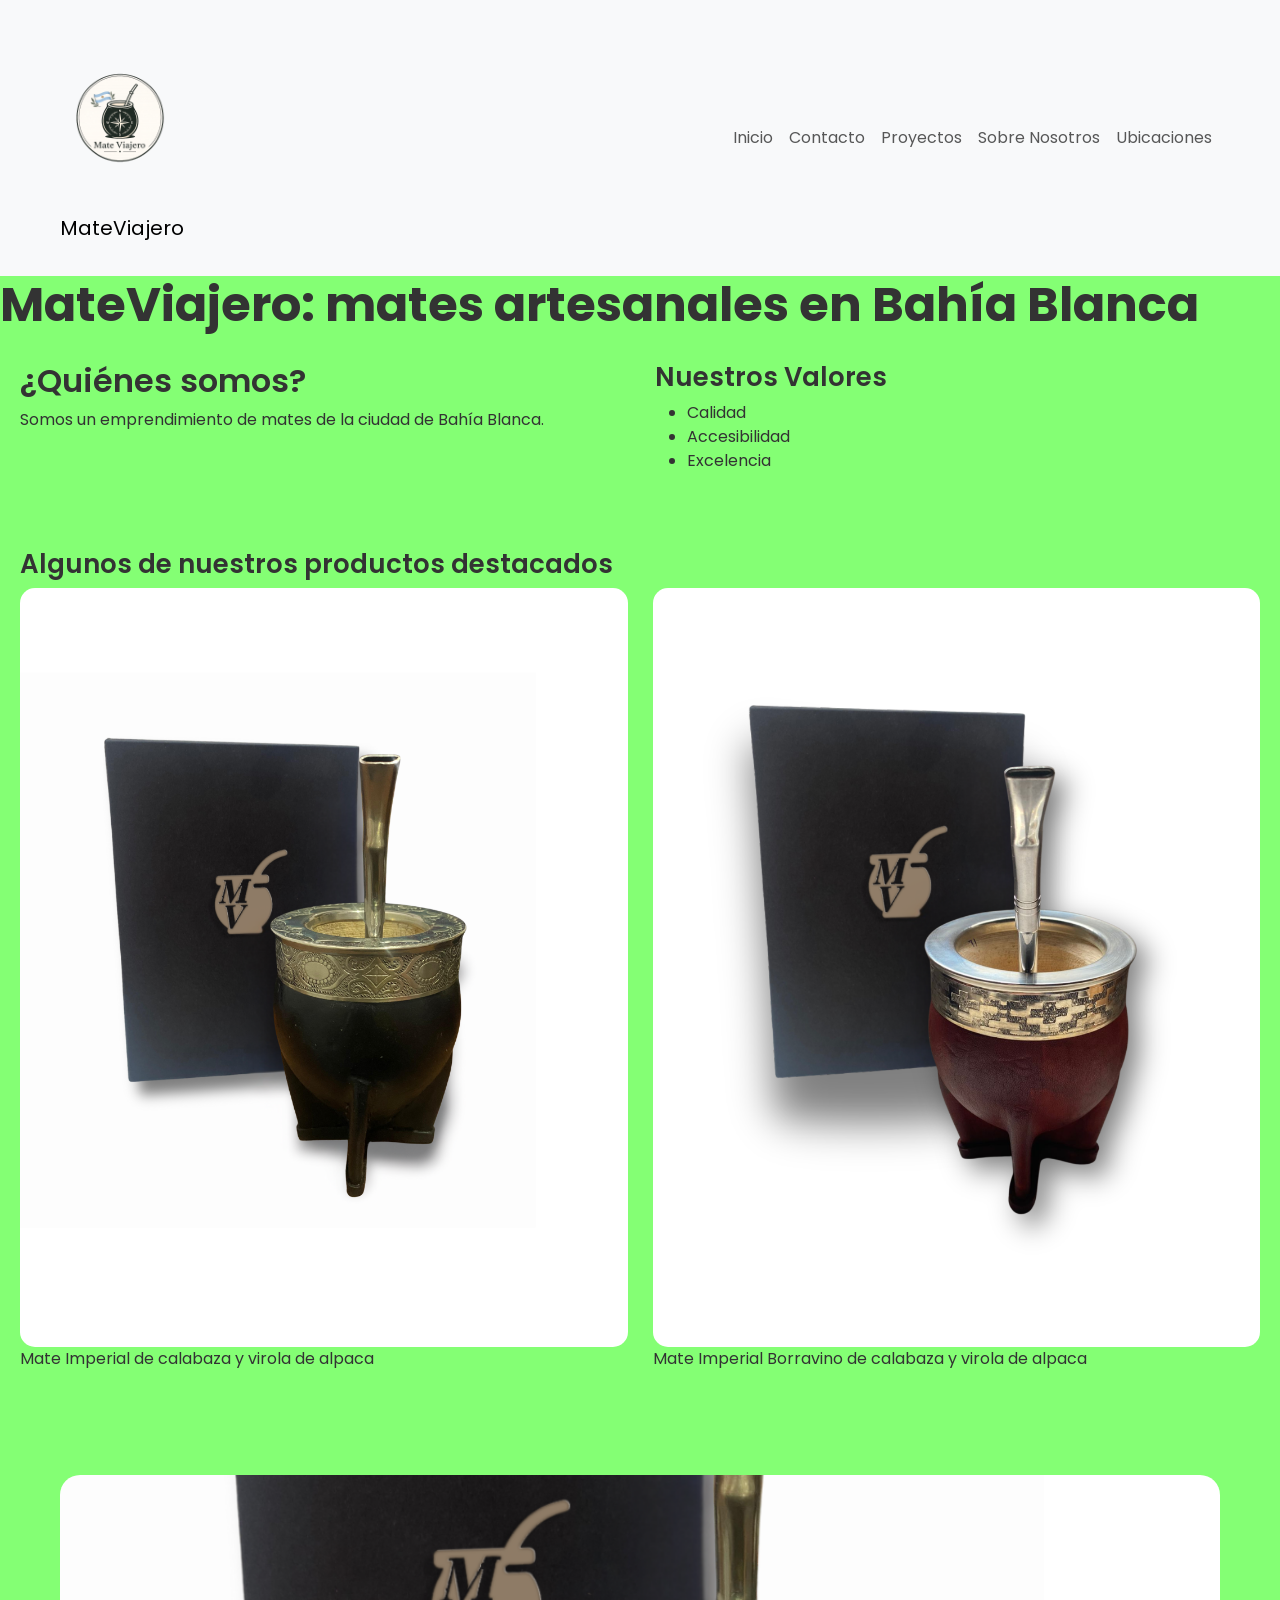
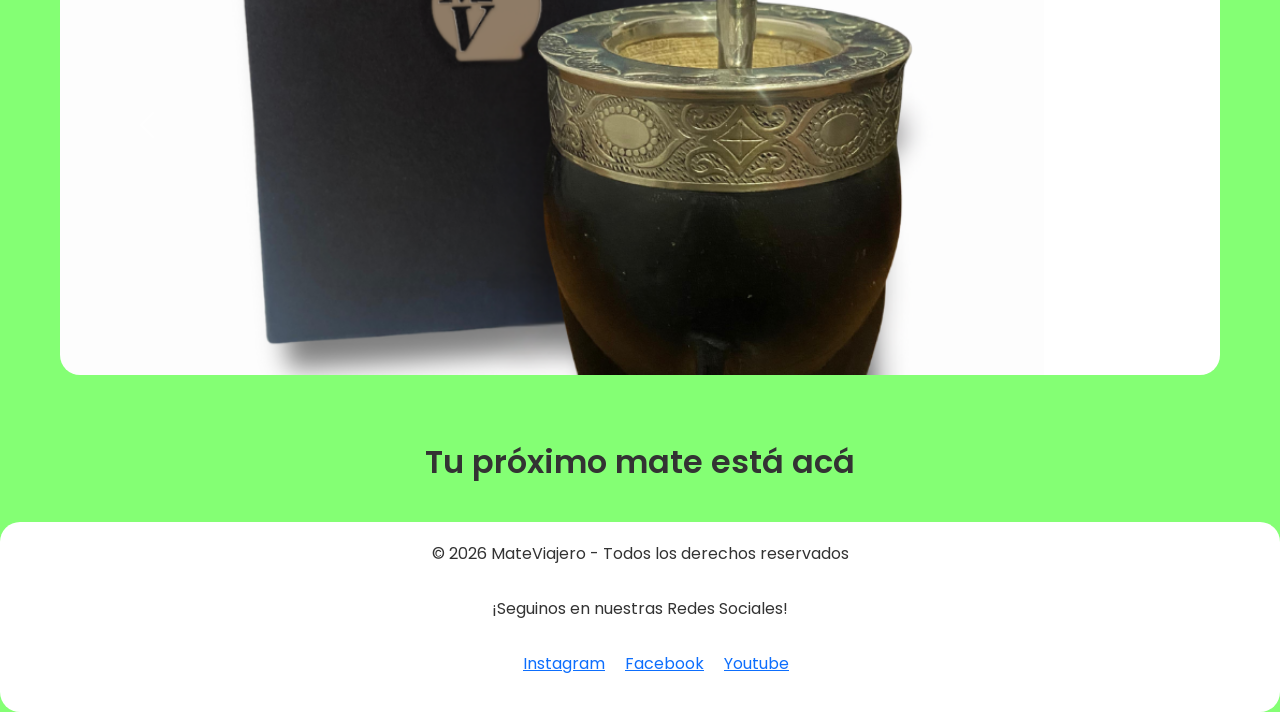
<file: index.html>
﻿<!DOCTYPE html>
<html lang="es">

<head>
    <meta charset="UTF-8">
    <meta name="viewport" content="width=device-width, initial-scale=1.0">

   <title>MateViajero | Mates artesanales en Bahía Blanca</title>

   <meta name="description" content="MateViajero ofrece mates artesanales y accesorios materos en Bahía Blanca. Conocé nuestros productos, diseños y propuestas para disfrutar la cultura del mate.">
   <meta name="keywords" content="mates artesanales, mates en Bahía Blanca, mate imperial, accesorios para mate, MateViajero, productos materos">

    <link rel="preconnect" href="https://fonts.googleapis.com">

    <link rel="preconnect" href="https://fonts.gstatic.com" crossorigin>

    <link href="https://fonts.googleapis.com/css2?family=Poppins:wght@400;600;700&display=swap" rel="stylesheet">

    <link href="https://cdn.jsdelivr.net/npm/bootstrap@5.3.7/dist/css/bootstrap.min.css" rel="stylesheet">

    <link rel="stylesheet" href="https://unpkg.com/aos@2.3.1/dist/aos.css">

    <link rel="stylesheet" href="styles/style.css">
</head>

<body>

    <!-- NAVBAR -->
<nav class="navbar navbar-expand-lg bg-light">

<div class="container">

    <a class="navbar-brand" href="index.html">

      <img src="assets/logo-mateviajero.png"
           alt="Logo MateViajero"
           class="logo">

      MateViajero

    </a>

    <button class="navbar-toggler"
            type="button"
            data-bs-toggle="collapse"
            data-bs-target="#menuPrincipal"
            aria-controls="menuPrincipal"
            aria-expanded="false"
            aria-label="Abrir menú">

      <span class="navbar-toggler-icon"></span>

    </button>

    <div class="collapse navbar-collapse" id="menuPrincipal">

      <ul class="navbar-nav ms-auto">

        <li class="nav-item">
          <a class="nav-link" href="index.html">Inicio</a>
        </li>

        <li class="nav-item">
          <a class="nav-link" href="pages/contacto.html">Contacto</a>
        </li>

        <li class="nav-item">
          <a class="nav-link" href="pages/proyectos.html">Proyectos</a>
        </li>

        <li class="nav-item">
          <a class="nav-link" href="pages/sobre-nosotros.html">Sobre Nosotros</a>
        </li>

        <li class="nav-item">
          <a class="nav-link" href="pages/ubicaciones.html">Ubicaciones</a>
        </li>

      </ul>

    </div>

  </div>

</nav>

<!-- Sección principal -->
<main class="main">

        <h1>MateViajero: mates artesanales en Bahía Blanca</h1>

<!-- Presentación -->
<section class="about">


    <article class="about-card" data-aos="fade-up">


        <div class="about-info">

            <h2>¿Quiénes somos?</h2>

            <p>
                Somos un emprendimiento de mates de la ciudad de Bahía Blanca.
            </p>

        </div>



        <div class="values">

            <h3>Nuestros Valores</h3>

            <ul>

                <li>Calidad</li>

                <li>Accesibilidad</li>

                <li>Excelencia</li>

            </ul>

        </div>




        <div class="products" data-aos="fade-up">


            <h3>
                Algunos de nuestros productos destacados
            </h3>


            <div class="product-grid">


                <figure class="product-card" data-aos="fade-up">

                    <img 
                    src="assets/imperial-calabaza-alpaca.png" 
                    alt="Mate Imperial de calabaza con virola de alpaca"
                    class="product-image">


                    <figcaption>
                        Mate Imperial de calabaza y virola de alpaca
                    </figcaption>

                </figure>



                <figure class="product-card" data-aos="fade-up" data-aos-delay="150">

                    <img 
                    src="assets/imperial-borravino-calabaza-alpaca.png"
                    alt="Mate Imperial de color borravino de calabaza con virola de alpaca"
                    class="product-image">


                    <figcaption>
                        Mate Imperial Borravino de calabaza y virola de alpaca
                    </figcaption>


                </figure>


            </div>


        </div>


    </article>


</section>

<!-- Carousel de productos -->
<section class="container my-5">

    <div id="carouselMate"
     class="carousel slide"
     data-bs-ride="carousel"
     data-aos="fade-up">

        <div class="carousel-inner">

            <div class="carousel-item active">

                <img src="assets/imperial-calabaza-alpaca.png"
                     class="d-block w-100"
                     alt="Mate Imperial de calabaza con virola de alpaca">

            </div>

            <div class="carousel-item">

                <img src="assets/imperial-borravino-calabaza-alpaca.png"
                     class="d-block w-100"
                     alt="Mate Imperial borravino de calabaza con virola de alpaca">

            </div>

            <div class="carousel-item">

                <img src="assets/productos-mateviajero.png"
                     class="d-block w-100"
                     alt="Productos artesanales de MateViajero en Bahia Blanca">

            </div>

        </div>

        <button class="carousel-control-prev"
                type="button"
                data-bs-target="#carouselMate"
                data-bs-slide="prev">

            <span class="carousel-control-prev-icon"></span>

        </button>

        <button class="carousel-control-next"
                type="button"
                data-bs-target="#carouselMate"
                data-bs-slide="next">

            <span class="carousel-control-next-icon"></span>

        </button>

    </div>

</section>



<section class="cta">

<h2>
    Tu próximo mate está acá
</h2>

</section>



</main>

 
<!-- Pie de página -->
<footer class="footer">



<p>
© 2026 MateViajero - Todos los derechos reservados
</p>


<p>
¡Seguinos en nuestras Redes Sociales!
</p>


<ul class="social-list">

<li>
<a href="https://instagram.com/mateviajerok">
Instagram
</a>
</li>


<li>
<a href="https://facebook.com/mateviajero">
Facebook
</a>
</li>


<li>
<a href="https://youtube.com">
Youtube
</a>
</li>


</ul>


</footer>

<script src="https://cdn.jsdelivr.net/npm/bootstrap@5.3.7/dist/js/bootstrap.bundle.min.js"></script>

<script src="https://unpkg.com/aos@2.3.1/dist/aos.js"></script>

<script>
    AOS.init({
        duration: 800,
        once: true
    });
</script>

</body>
</html>
</file>
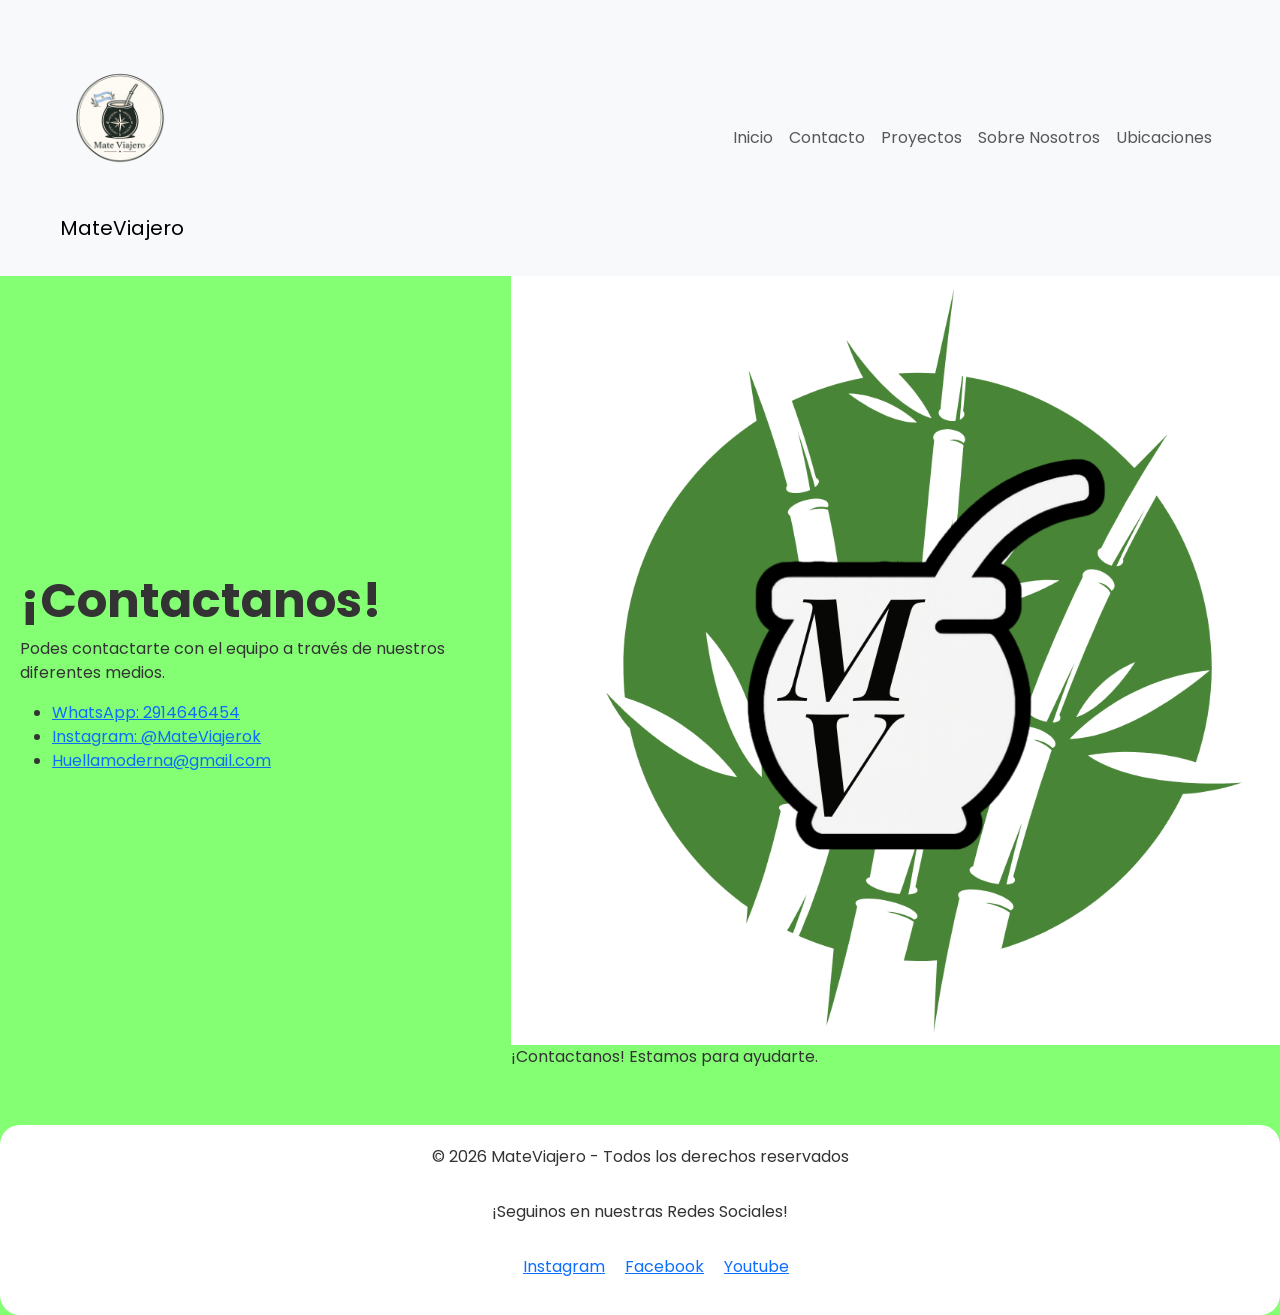
<file: pages/contacto.html>
﻿<!DOCTYPE html>
<html lang="es">

<head>

    <meta charset="UTF-8">

    <meta name="viewport" content="width=device-width, initial-scale=1.0">

    <title>Contacto | MateViajero</title>

    <meta name="description" content="Contactate con MateViajero en Bahía Blanca para consultar sobre mates artesanales, productos materos, personalizaciones y accesorios para mate.">
    <meta name="keywords" content="contacto MateViajero, mates en Bahía Blanca, mates artesanales, mate personalizado, accesorios para mate, productos materos, WhatsApp MateViajero">


<link rel="preconnect" href="https://fonts.googleapis.com">

<link rel="preconnect" href="https://fonts.gstatic.com" crossorigin>

<link href="https://fonts.googleapis.com/css2?family=Poppins:wght@400;600;700&display=swap" rel="stylesheet">

<link href="https://cdn.jsdelivr.net/npm/bootstrap@5.3.7/dist/css/bootstrap.min.css" rel="stylesheet">

<link rel="stylesheet" href="https://unpkg.com/aos@2.3.1/dist/aos.css">

<link rel="stylesheet" href="../styles/style.css">

</head>



<body>

             <!-- NAVBAR -->

<nav class="navbar navbar-expand-lg bg-light">

<div class="container"> 

    <a class="navbar-brand" href="../index.html">

      <img src="../assets/logo-mateviajero.png"
           alt="Logo MateViajero"
           class="logo">

      MateViajero

    </a>

    <button class="navbar-toggler"
            type="button"
            data-bs-toggle="collapse"
            data-bs-target="#menuPrincipal"
            aria-controls="menuPrincipal"
            aria-expanded="false"
            aria-label="Abrir menú">

      <span class="navbar-toggler-icon"></span>

    </button>

    <div class="collapse navbar-collapse" id="menuPrincipal">

      <ul class="navbar-nav ms-auto">

        <li class="nav-item">
          <a class="nav-link" href="../index.html">Inicio</a>
        </li>

        <li class="nav-item">
          <a class="nav-link" href="contacto.html">Contacto</a>
        </li>

        <li class="nav-item">
          <a class="nav-link" href="proyectos.html">Proyectos</a>
        </li>

        <li class="nav-item">
          <a class="nav-link" href="sobre-nosotros.html">Sobre Nosotros</a>
        </li>

        <li class="nav-item">
          <a class="nav-link" href="ubicaciones.html">Ubicaciones</a>
        </li>

      </ul>

    </div>

  </div>

</nav>








<!-- Contenido principal -->
<main class="main">


<!-- Contactos -->
<section class="contacto" data-aos="fade-up">


<article class="contacto-card" data-aos="fade-right">


<h1>
    ¡Contactanos!
</h1>




<p>
    Podes contactarte con el equipo a través de nuestros diferentes medios.
</p>





<ul class="lista-contactos">



<li>
<a href="https://wa.me/5492914646454">
WhatsApp: 2914646454
</a>
</li>




<li>
<a href="https://instagram.com/MateViajerok">
Instagram: @MateViajerok
</a>
</li>




<li>
<a href="mailto:Huellamoderna@gmail.com">
Huellamoderna@gmail.com
</a>
</li>




</ul>





</article>







<figure class="contacto-imagen" data-aos="zoom-in" data-aos-delay="150">



<img 
src="../assets/logo-mateviajero-secundario.png"
alt="Logo secundario de MateViajero"
class="imagen-contacto">





<figcaption>

¡Contactanos! Estamos para ayudarte.

</figcaption>




</figure>




</section>





</main>






<!-- Pie de página -->
<footer class="footer">



<p>
© 2026 MateViajero - Todos los derechos reservados
</p>




<p>
¡Seguinos en nuestras Redes Sociales!
</p>





<ul class="redes-sociales">


<li>
<a href="https://instagram.com/mateviajerok">
Instagram
</a>
</li>



<li>
<a href="https://facebook.com/mateviajero">
Facebook
</a>
</li>




<li>
<a href="https://youtube.com">
Youtube
</a>
</li>



</ul>




</footer>


<script src="https://cdn.jsdelivr.net/npm/bootstrap@5.3.7/dist/js/bootstrap.bundle.min.js"></script>

<script src="https://unpkg.com/aos@2.3.1/dist/aos.js"></script>

<script>
    AOS.init({
        duration: 800,
        once: true
    });
</script>

</body>

</html>
</file>
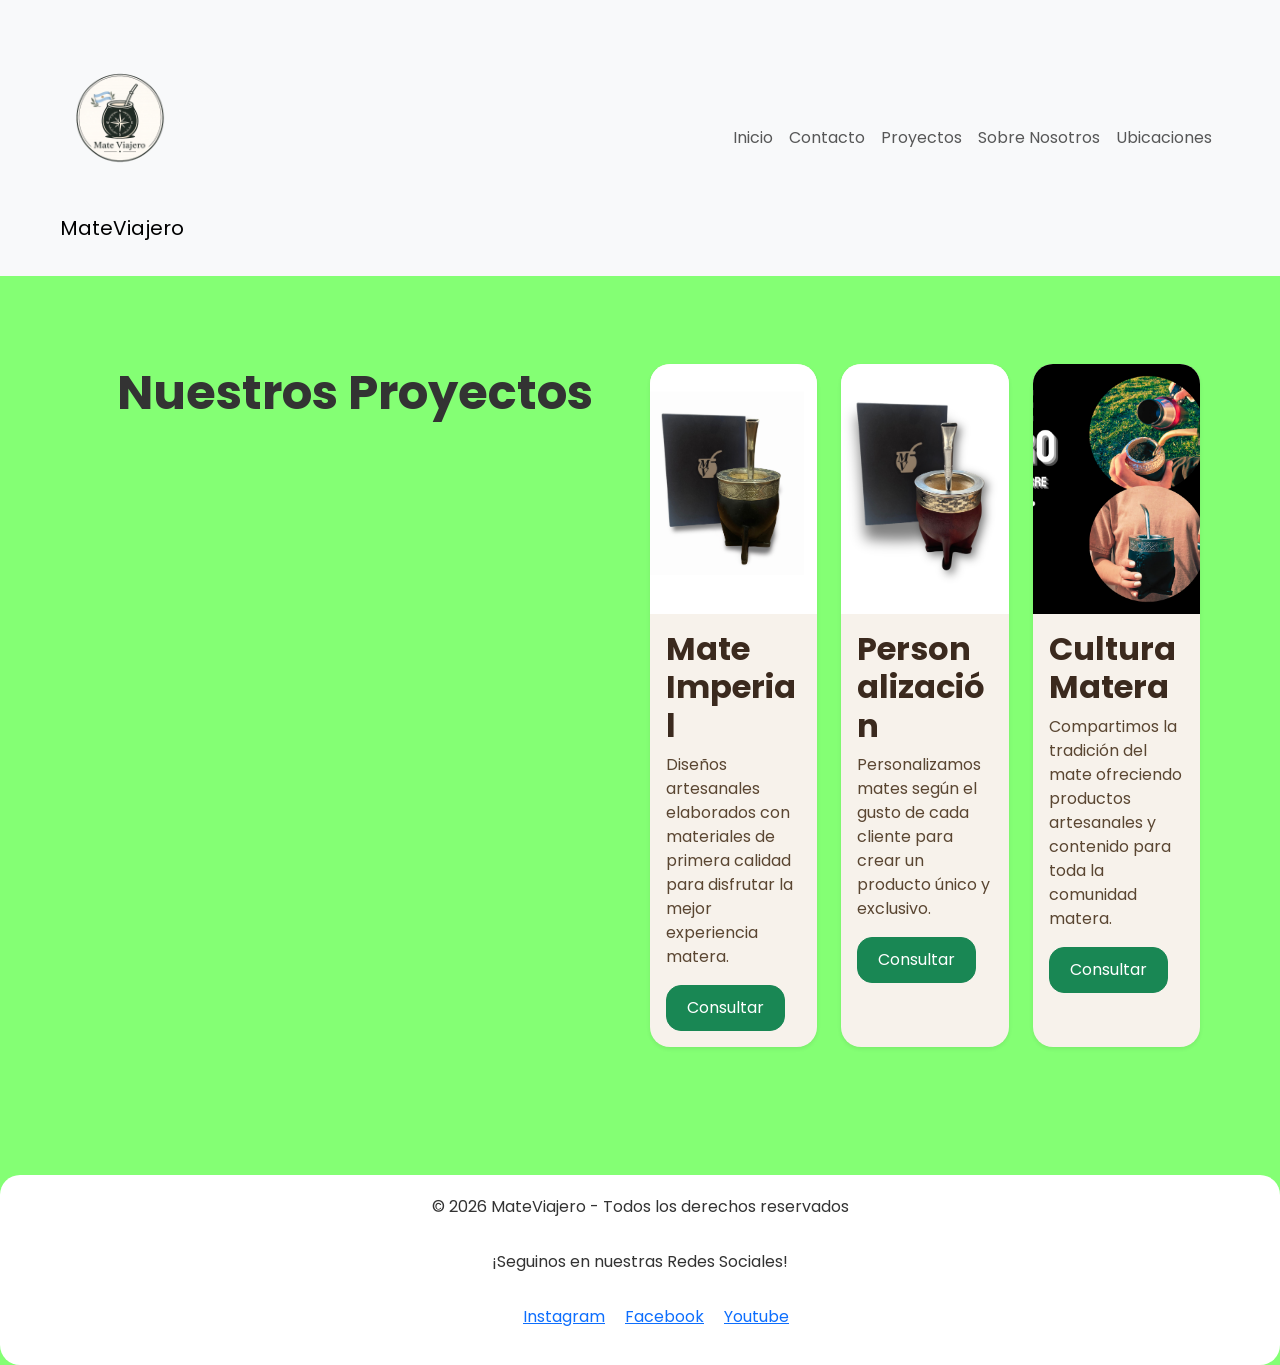
<file: pages/proyectos.html>
﻿<!DOCTYPE html>
<html lang="es">

<head>

    <meta charset="UTF-8">

    <meta name="viewport" content="width=device-width, initial-scale=1.0">

    <title>Proyectos | MateViajero</title>

    <meta name="description" content="Conocé los mates artesanales y productos materos de MateViajero en Bahía Blanca. Descubrí nuestros diseños, opciones de personalización y propuestas para disfrutar la cultura del mate.">
    <meta name="keywords" content="mates artesanales, mate imperial, mate personalizado, mates en Bahía Blanca, productos materos, accesorios para mate, MateViajero">

    <link rel="preconnect" href="https://fonts.googleapis.com">

    <link rel="preconnect" href="https://fonts.gstatic.com" crossorigin>

    <link href="https://fonts.googleapis.com/css2?family=Poppins:wght@400;600;700&display=swap" rel="stylesheet">

    <link href="https://cdn.jsdelivr.net/npm/bootstrap@5.3.7/dist/css/bootstrap.min.css" rel="stylesheet">

    <link rel="stylesheet" href="https://unpkg.com/aos@2.3.1/dist/aos.css">
    
    <link rel="stylesheet" href="../styles/style.css">

</head>


<body>

                <!-- NAVBAR -->

<nav class="navbar navbar-expand-lg bg-light">

<div class="container"> 

    <a class="navbar-brand" href="../index.html">

      <img src="../assets/logo-mateviajero.png"
           alt="Logo MateViajero"
           class="logo">

      MateViajero

    </a>

    <button class="navbar-toggler"
            type="button"
            data-bs-toggle="collapse"
            data-bs-target="#menuPrincipal"
            aria-controls="menuPrincipal"
            aria-expanded="false"
            aria-label="Abrir menú">

      <span class="navbar-toggler-icon"></span>

    </button>

    <div class="collapse navbar-collapse" id="menuPrincipal">

      <ul class="navbar-nav ms-auto">

        <li class="nav-item">
          <a class="nav-link" href="../index.html">Inicio</a>
        </li>

        <li class="nav-item">
          <a class="nav-link" href="contacto.html">Contacto</a>
        </li>

        <li class="nav-item">
          <a class="nav-link" href="proyectos.html">Proyectos</a>
        </li>

        <li class="nav-item">
          <a class="nav-link" href="sobre-nosotros.html">Sobre Nosotros</a>
        </li>

        <li class="nav-item">
          <a class="nav-link" href="ubicaciones.html">Ubicaciones</a>
        </li>

      </ul>

    </div>

  </div>

</nav>






<!-- Contenido principal -->
<main class="main">


<!-- Proyectos -->
<section class="proyectos container my-5"> 

<article class="proyectos-card" data-aos="fade-up">
<h1 class="text-center mb-4">Nuestros Proyectos</h1>

<div class="row g-4">

    <div class="col-12 col-md-6 col-lg-4">

    <div class="card h-100 shadow-sm" data-aos="fade-up">

            <img src="../assets/imperial-calabaza-alpaca.png"
                 class="card-img-top"
                 alt="Mate Imperial de calabaza con virola de alpaca">

            <div class="card-body">

                <h2 class="card-title">
                    Mate Imperial
                </h2>

                <p class="card-text">
                    Diseños artesanales elaborados con materiales de primera calidad para disfrutar la mejor experiencia matera.
                </p>

                <a href="contacto.html" class="btn btn-success">Consultar</a>
            </div>

        </div>

    </div>

    <div class="col-12 col-md-6 col-lg-4">

    <div class="card h-100 shadow-sm" data-aos="fade-up" data-aos-delay="150">

            <img src="../assets/imperial-borravino-calabaza-alpaca.png"
                 class="card-img-top"
                 alt="Mate Imperial borravino de calabaza con virola de alpaca">

            <div class="card-body">

                <h2 class="card-title">
                    Personalización
                </h2>

                <p class="card-text">
                    Personalizamos mates según el gusto de cada cliente para crear un producto único y exclusivo.
                </p>

                <a href="contacto.html" class="btn btn-success">Consultar</a>

            </div>

        </div>

    </div>

    <div class="col-12 col-md-6 col-lg-4">

    <div class="card h-100 shadow-sm" data-aos="fade-up" data-aos-delay="300">

            <img src="../assets/productos-mateviajero.png"
                 class="card-img-top"
                 alt="Productos artesanales y accesorios para mate de MateViajero">

            <div class="card-body">

                <h2 class="card-title">
                    Cultura Matera
                </h2>

                <p class="card-text">
                    Compartimos la tradición del mate ofreciendo productos artesanales y contenido para toda la comunidad matera.
                </p>

                <a href="contacto.html" class="btn btn-success">Consultar</a>

            </div>

        </div>

    </div>

</div>
</article>


</section>




</main>






<!-- Pie de página -->
<footer class="footer">



<p>
© 2026 MateViajero - Todos los derechos reservados
</p>




<p>
¡Seguinos en nuestras Redes Sociales!
</p>




<ul class="redes-sociales">



<li>
<a href="https://instagram.com/mateviajerok">
Instagram
</a>
</li>




<li>
<a href="https://facebook.com/mateviajero">
Facebook
</a>
</li>




<li>
<a href="https://youtube.com">
Youtube
</a>
</li>




</ul>

</footer>

<script src="https://cdn.jsdelivr.net/npm/bootstrap@5.3.7/dist/js/bootstrap.bundle.min.js"></script>

<script src="https://unpkg.com/aos@2.3.1/dist/aos.js"></script>

<script>
    AOS.init({
        duration: 800,
        once: true
    });
</script>

</body>

</html>
</file>
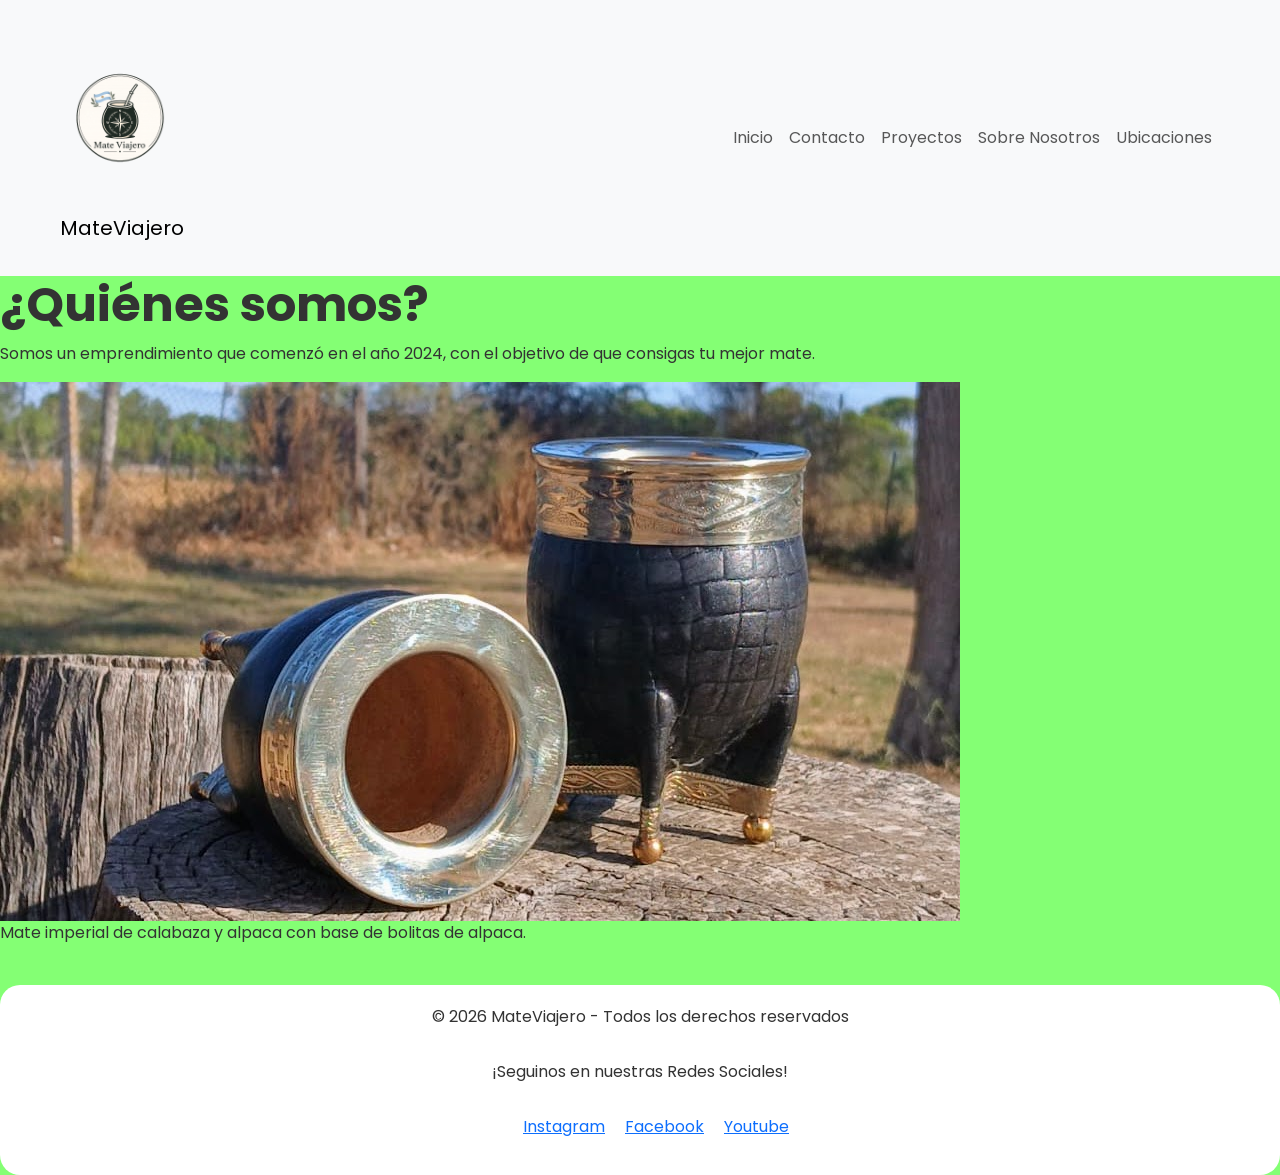
<file: pages/sobre-nosotros.html>
﻿<!DOCTYPE html>
<html lang="es">

<head>

    <meta charset="UTF-8">

    <meta name="viewport" content="width=device-width, initial-scale=1.0">

    <title>Sobre Nosotros | MateViajero</title>

    <meta name="description" content="Conocé la historia de MateViajero, un emprendimiento de mates artesanales nacido en 2024 en Bahía Blanca, dedicado a ofrecer productos para disfrutar la cultura del mate.">
    <meta name="keywords" content="MateViajero, historia MateViajero, mates artesanales, emprendimiento de mates, mates en Bahía Blanca, cultura del mate, mate artesanal">


    <link rel="preconnect" href="https://fonts.googleapis.com">

    <link rel="preconnect" href="https://fonts.gstatic.com" crossorigin>

    <link href="https://fonts.googleapis.com/css2?family=Poppins:wght@400;600;700&display=swap" rel="stylesheet">

    <link href="https://cdn.jsdelivr.net/npm/bootstrap@5.3.7/dist/css/bootstrap.min.css" rel="stylesheet">

    <link rel="stylesheet" href="https://unpkg.com/aos@2.3.1/dist/aos.css">
    
    <link rel="stylesheet" href="../styles/style.css">

</head>


<body>

<!-- NAVBAR -->

<nav class="navbar navbar-expand-lg bg-light">

<div class="container">

    <a class="navbar-brand" href="../index.html">

      <img src="../assets/logo-mateviajero.png"
           alt="Logo MateViajero"
           class="logo">

      MateViajero

    </a>

    <button class="navbar-toggler"
            type="button"
            data-bs-toggle="collapse"
            data-bs-target="#menuPrincipal"
            aria-controls="menuPrincipal"
            aria-expanded="false"
            aria-label="Abrir menú">

      <span class="navbar-toggler-icon"></span>

    </button>

    <div class="collapse navbar-collapse" id="menuPrincipal">

      <ul class="navbar-nav ms-auto">

        <li class="nav-item">
          <a class="nav-link" href="../index.html">Inicio</a>
        </li>

        <li class="nav-item">
          <a class="nav-link" href="contacto.html">Contacto</a>
        </li>

        <li class="nav-item">
          <a class="nav-link" href="proyectos.html">Proyectos</a>
        </li>

        <li class="nav-item">
          <a class="nav-link" href="sobre-nosotros.html">Sobre Nosotros</a>
        </li>

        <li class="nav-item">
          <a class="nav-link" href="ubicaciones.html">Ubicaciones</a>
        </li>

      </ul>

    </div>

  </div>

</nav>

<!-- Contenido principal -->
<main class="main">


<!-- Nuestra Información -->
<section class="sobre-nosotros">


<article class="sobre-card" data-aos="fade-up">


  <h1>
    ¿Quiénes somos?
</h1>


<p>
    Somos un emprendimiento que comenzó en el año 2024,
    con el objetivo de que consigas tu mejor mate.
</p>





<figure class="producto-destacado" data-aos="zoom-in">


<img 
src="../assets/imperial-calabaza-bolitas-alpaca.jpg"
alt="Mate imperial de calabaza con base de bolitas de alpaca"
class="producto-imagen">





<figcaption>

Mate imperial de calabaza y alpaca con base de bolitas de alpaca.

</figcaption>



</figure>





</article>


</section>



</main>





<!-- Pie de página -->
<footer class="footer">



<p>
© 2026 MateViajero - Todos los derechos reservados
</p>




<p>
¡Seguinos en nuestras Redes Sociales!
</p>





<ul class="redes-sociales">



<li>
<a href="https://instagram.com/mateviajerok">
Instagram
</a>
</li>



<li>
<a href="https://facebook.com/mateviajero">
Facebook
</a>
</li>



<li>
<a href="https://youtube.com">
Youtube
</a>
</li>



</ul>




</footer>


<script src="https://cdn.jsdelivr.net/npm/bootstrap@5.3.7/dist/js/bootstrap.bundle.min.js"></script>
<script src="https://unpkg.com/aos@2.3.1/dist/aos.js"></script>
<script>
    AOS.init({
        duration: 800,
        once: true
    });
</script>

</body>

</html>
</file>
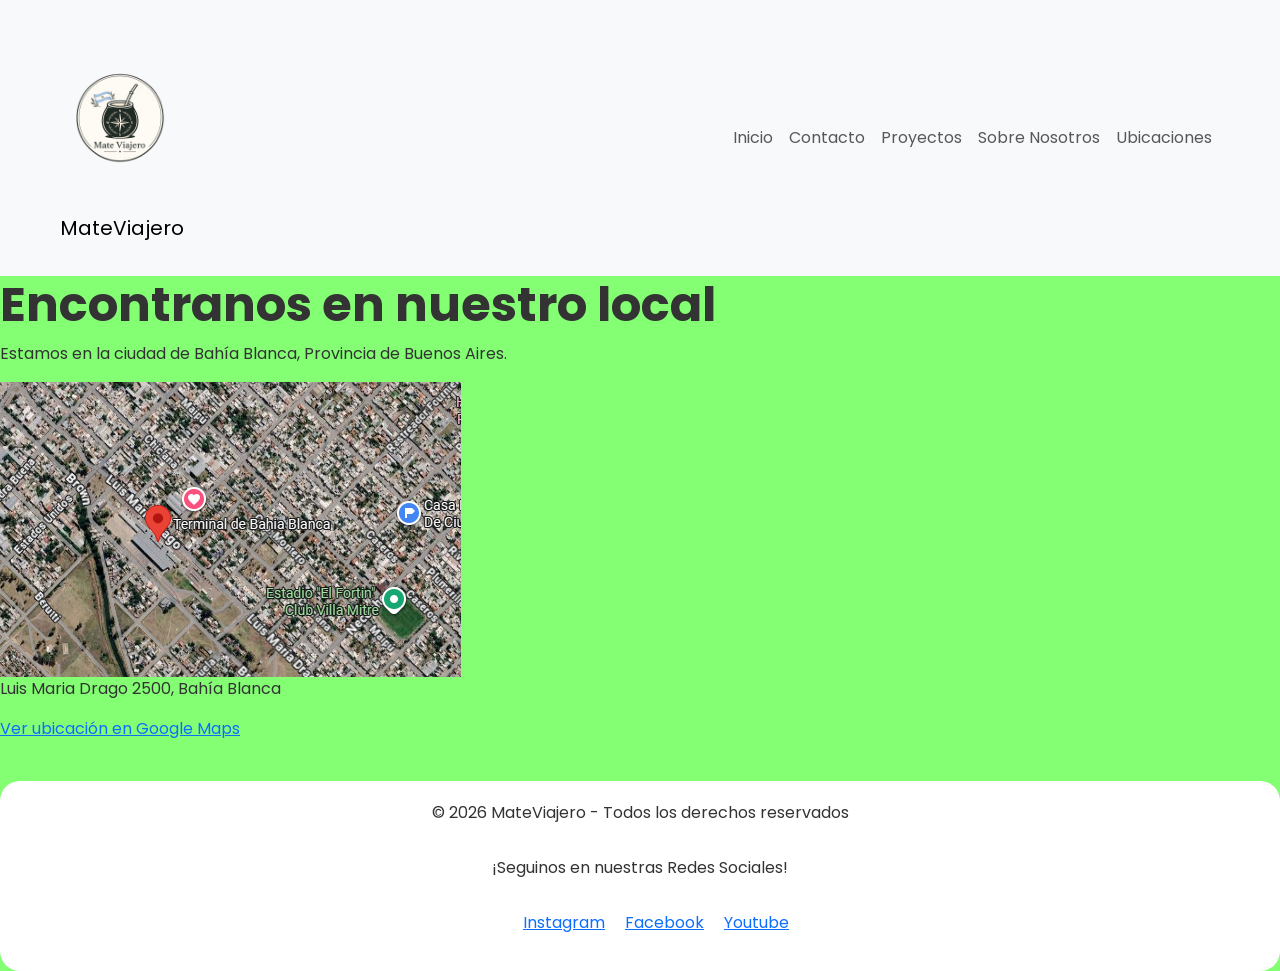
<file: pages/ubicaciones.html>
﻿<!DOCTYPE html>
<html lang="es">

<head>

    <meta charset="UTF-8">

    <meta name="viewport" content="width=device-width, initial-scale=1.0">

    <title>Ubicaciones | MateViajero</title>

    <meta name="description" content="Encontrá el local de MateViajero en Bahía Blanca, Provincia de Buenos Aires. Consultá nuestra ubicación y descubrí dónde encontrar nuestros mates artesanales y productos materos.">
    <meta name="keywords" content="MateViajero Bahía Blanca, ubicación MateViajero, local de mates, mates en Bahía Blanca, mates artesanales, productos materos, accesorios para mate">


    <link rel="preconnect" href="https://fonts.googleapis.com">

    <link rel="preconnect" href="https://fonts.gstatic.com" crossorigin>

    <link href="https://fonts.googleapis.com/css2?family=Poppins:wght@400;600;700&display=swap" rel="stylesheet">

    <link href="https://cdn.jsdelivr.net/npm/bootstrap@5.3.7/dist/css/bootstrap.min.css" rel="stylesheet">

    <link rel="stylesheet" href="https://unpkg.com/aos@2.3.1/dist/aos.css">
    
    <link rel="stylesheet" href="../styles/style.css">


</head>

<body>

<!-- NAVBAR -->

<nav class="navbar navbar-expand-lg bg-light">

    <div class="container">

        <a class="navbar-brand" href="../index.html">

           <img
            src="../assets/logo-mateviajero.png"
            alt="Logo MateViajero"
            class="logo"
>

            MateViajero

        </a>

        <button class="navbar-toggler"
                type="button"
                data-bs-toggle="collapse"
                data-bs-target="#menuPrincipal"
                aria-controls="menuPrincipal"
                aria-expanded="false"
                aria-label="Abrir menú">

            <span class="navbar-toggler-icon"></span>

        </button>

        <div class="collapse navbar-collapse" id="menuPrincipal">

            <ul class="navbar-nav ms-auto">

                <li class="nav-item">
                    <a class="nav-link" href="../index.html">Inicio</a>
                </li>

                <li class="nav-item">
                    <a class="nav-link" href="contacto.html">Contacto</a>
                </li>

                <li class="nav-item">
                    <a class="nav-link" href="proyectos.html">Proyectos</a>
                </li>

                <li class="nav-item">
                    <a class="nav-link" href="sobre-nosotros.html">Sobre Nosotros</a>
                </li>

                <li class="nav-item">
                    <a class="nav-link" href="ubicaciones.html">Ubicaciones</a>
                </li>

            </ul>

        </div>

    </div>

</nav>

<!-- Contenido principal -->
<main class="main">

<!-- Nuestra Ubicación -->
<section class="ubicacion-en-mapa" data-aos="fade-up">


<article class="ubi-info">



<h1>
    Encontranos en nuestro local
</h1>



<p>
    Estamos en la ciudad de Bahía Blanca, Provincia de Buenos Aires.
</p>




<figure class="ubicacion-imagen" data-aos="zoom-in">


<img 
src="../assets/ubicacion-local-mateviajero.png"
alt="Ubicación del local MateViajero en Bahía Blanca"
class="imagen-mapa">



<figcaption>

    Luis Maria Drago 2500, Bahía Blanca

</figcaption>



</figure>




<a 
    class="boton-ubicacion"
    data-aos="fade-up"
    data-aos-delay="150"
    href="https://www.google.com/maps/place/Terminal+de+Bahia+Blanca/">

Ver ubicación en Google Maps

</a>




</article>


</section>


</main>




<!-- Pie de página -->
<footer class="footer">


<p>
© 2026 MateViajero - Todos los derechos reservados
</p>



<p>
¡Seguinos en nuestras Redes Sociales!
</p>



<ul class="redes-sociales">


<li>
<a href="https://instagram.com/mateviajerok">
Instagram
</a>
</li>



<li>
<a href="https://facebook.com/mateviajero">
Facebook
</a>
</li>



<li>
<a href="https://youtube.com">
Youtube
</a>

</li>

</ul>

</footer>

<script src="https://cdn.jsdelivr.net/npm/bootstrap@5.3.7/dist/js/bootstrap.bundle.min.js"></script>

<script src="https://unpkg.com/aos@2.3.1/dist/aos.js"></script>

<script>
    AOS.init({
        duration: 800,
        once: true
    });
</script>

</body>

</html>
</file>
<file: styles/style.css>
* {
  margin: 0;
  padding: 0;
  box-sizing: border-box;
}

body {
  font-family: "Poppins", sans-serif;
  font-size: 16px;
  font-weight: 400;
  background-color: #84ff74;
  color: #333;
  line-height: 1.5;
}

.container {
  max-width: 1200px;
  margin: auto;
  padding: 20px;
}

img {
  max-width: 100%;
  height: auto;
  display: block;
}

h1 {
  font-size: 48px;
  font-weight: 700;
}

h2 {
  font-size: 32px;
  font-weight: 600;
}

h3 {
  font-size: 26px;
  font-weight: 600;
}

p {
  font-size: 16px;
  font-weight: 400;
}

.header {
  background-color: #ffffff;
  padding: 20px;
  border-radius: 20px;
  margin-bottom: 30px;
}

.header-container {
  display: flex;
  align-items: center;
  gap: 20px;
}

.logo {
  width: 120px;
  border-radius: 50%;
}

.navbar {
  gap: 20px;
}

.footer {
  margin-top: 40px;
  padding: 20px;
  background-color: #ffffff;
  border-radius: 20px;
  display: flex;
  flex-direction: column;
  justify-content: center;
  align-items: center;
  gap: 15px;
  text-align: center;
}

.btn-base, .btn {
  display: inline-block;
  padding: 10px 20px;
  border-radius: 15px;
  text-decoration: none;
  transition: opacity 0.3s ease, transform 0.3s ease;
}
.btn-base:hover, .btn:hover {
  opacity: 0.9;
  transform: translateY(-2px);
}

.carousel {
  border-radius: 20px;
  overflow: hidden;
}
.carousel img {
  height: 500px;
  object-fit: cover;
}

.card {
  border: none;
  border-radius: 20px;
  overflow: hidden;
  background-color: #F7F2EB;
  transition: transform 0.3s ease, box-shadow 0.3s ease;
}
.card img {
  height: 250px;
  object-fit: cover;
  transition: transform 0.3s ease;
}
.card:hover {
  transform: translateY(-5px);
  box-shadow: 0 10px 20px rgba(0, 0, 0, 0.12);
}
.card:hover img {
  transform: scale(1.03);
}

.card-title {
  color: #3B2A1E;
  font-weight: 700;
}

.card-text {
  color: #5A4632;
}

.products {
  margin-top: 30px;
  grid-area: products;
}

.cta {
  margin-top: 30px;
  text-align: center;
  animation: aparecer 0.8s ease-out;
}

.product-grid {
  display: grid;
  grid-template-columns: 1fr;
  gap: 25px;
}

.product-image {
  width: 100%;
  border-radius: 15px;
  display: block;
}

.about {
  display: flex;
  justify-content: center;
}

.about-info {
  grid-area: info;
}

.values {
  grid-area: values;
}

.about-card {
  display: grid;
  grid-template-areas: "info" "values" "products";
  gap: 30px;
  padding: 20px;
}

.proyectos-card {
  display: grid;
  grid-template-areas: "titulo" "lista" "imagen" "texto";
  gap: 20px;
  padding: 20px;
}
.proyectos-card h2 {
  grid-area: titulo;
}
.proyectos-card p {
  grid-area: texto;
}

.lista-proyectos {
  grid-area: lista;
}

.proyecto-imagen {
  grid-area: imagen;
}

.contacto {
  display: flex;
  gap: 40px;
  align-items: center;
}

.contacto-card {
  padding: 20px;
}

.social-list,
.redes-sociales {
  display: flex;
  gap: 20px;
  list-style: none;
}

@media (max-width: 767px) {
  .contacto {
    flex-direction: column;
    gap: 20px;
  }
  .contacto > * {
    width: 100%;
  }
}
@media (min-width: 768px) {
  .about-card {
    grid-template-areas: "info info" "values products";
    grid-template-columns: 1fr 1fr;
  }
  .product-grid {
    grid-template-columns: 1fr 1fr;
  }
}
@media (min-width: 1024px) {
  .about-card {
    grid-template-areas: "info values" "products products";
    grid-template-columns: 1fr 1fr;
  }
  .proyectos-card {
    grid-template-areas: "titulo titulo" "lista imagen" "texto imagen";
    grid-template-columns: 1fr 1fr;
  }
}
@keyframes aparecer {
  from {
    opacity: 0;
    transform: translateY(20px);
  }
  to {
    opacity: 1;
    transform: translateY(0);
  }
}
.about-card,
.proyectos-card,
.contacto-card {
  animation: aparecer 0.8s ease-out;
}

/*# sourceMappingURL=style.css.map */
</file>
